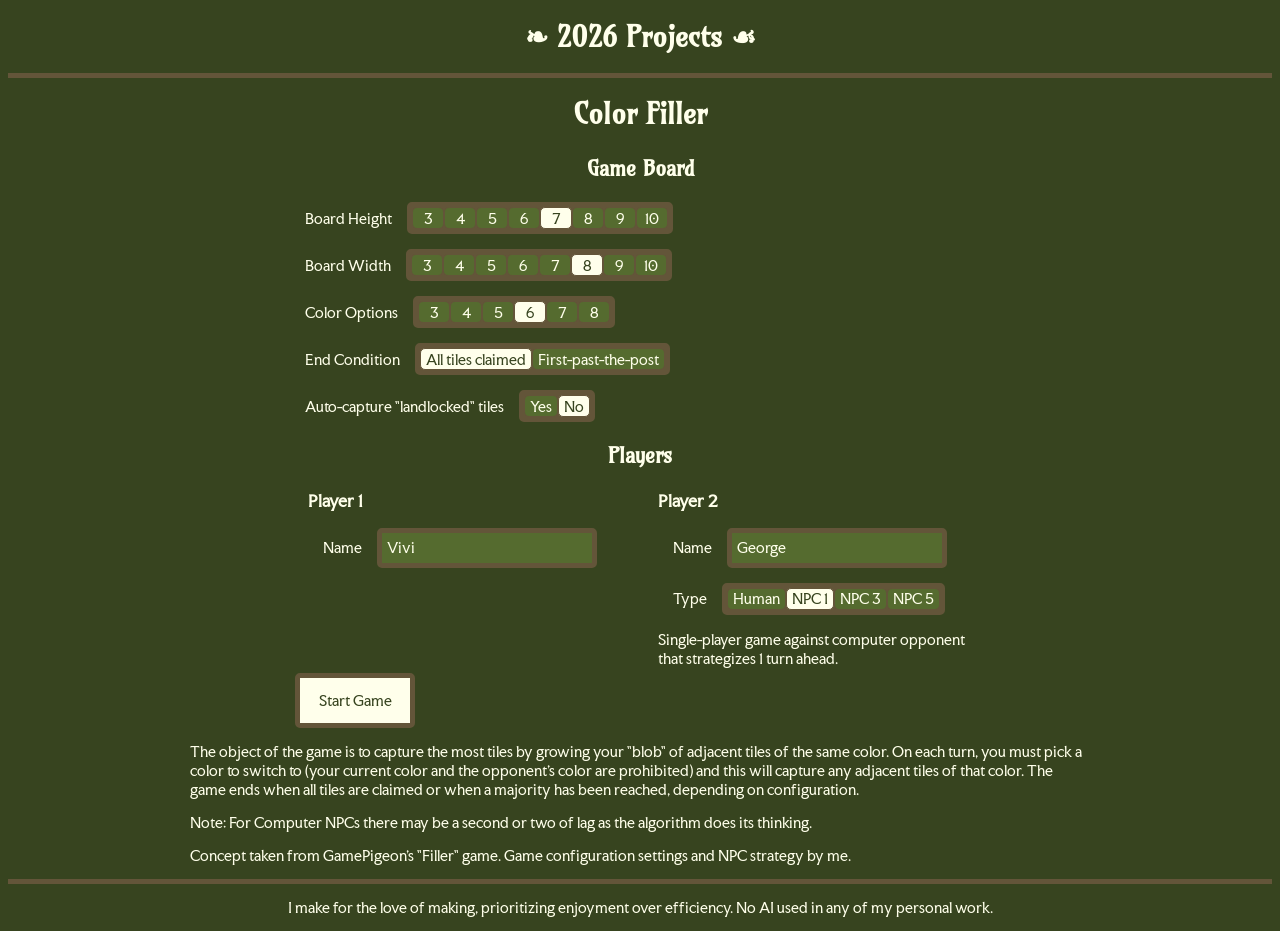
<file: index.html>
<!DOCTYPE html>
<meta charset="utf-8">

<head>
    <link rel="stylesheet" href="styles.css">
    <script type="module" src="filler.js"></script> 
    <title>Color Filler Game</title>
    <link rel="preconnect" href="https://fonts.googleapis.com">
    <link rel="preconnect" href="https://fonts.gstatic.com" crossorigin>
    <link href="https://fonts.googleapis.com/css2?family=Amarante&family=Faculty+Glyphic&display=swap" rel="stylesheet">

</head>

<body>
    <div id="navbar">
        <div id="site-name">
            <a href='https://bitternbonnet.github.io/project-portfolio'>
                <h1>❧ 2026 Projects ☙</h1>
            </a>
        </div>
    </div>
    <hr>
    <h1>Color Filler</h1>
    <div id="main-content"></div>
    <div id="notes">
        <p>
            The object of the game is to capture the most tiles by growing your "blob" of adjacent tiles of the same color. On each turn, you must pick a color to switch to (your current color and the opponent's color are prohibited) and this will capture any adjacent tiles of that color. The game ends when all tiles are claimed or when a majority has been reached, depending on configuration. 
        </p>
        <p>
            Note: For Computer NPCs there may be a second or two of lag as the algorithm does its thinking. 
        </p>
        <p>
            Concept taken from GamePigeon's "Filler" game. Game configuration settings and NPC strategy by me. 
        </p>
    </div>
    <hr>
    <div class="footer">
        <p>I make for the love of making, prioritizing enjoyment over efficiency. No AI used in any of my personal work.</p>
    </div>
</body>
</file>
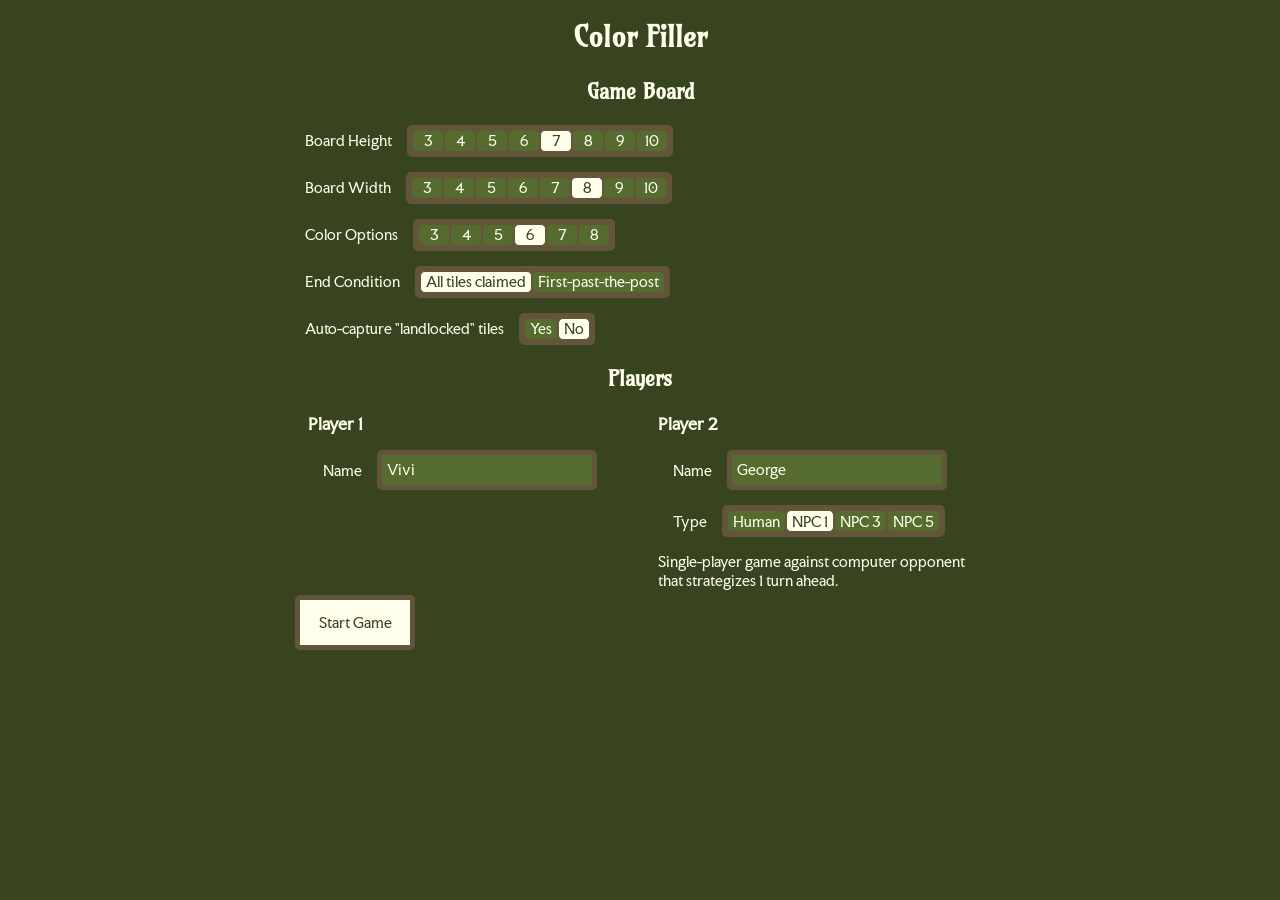
<file: game.html>
<!DOCTYPE html>
<meta charset="utf-8">

<head>
    <link rel="stylesheet" href="styles.css">
    <script type="module" src="filler.js"></script> 
    <title>Color Filler Game</title>
    <link rel="preconnect" href="https://fonts.googleapis.com">
    <link rel="preconnect" href="https://fonts.gstatic.com" crossorigin>
    <link href="https://fonts.googleapis.com/css2?family=Amarante&family=Faculty+Glyphic&display=swap" rel="stylesheet">

</head>

<body>
    <h1>Color Filler</h1>
    <div id="main-content"></div>
</body>
</file>
<file: styles.css>
#game-state-container{
    display: flex;
    justify-content: center;
}

h1 {
 text-align: center;
}

.game-grid-row{
    display: flex;
    border-radius: 0px !important;
}

.game-grid-tile {
    height: 40px;
    width: 40px;
    border-radius: 0px !important;
}

.player {
    border-width: 10px;
    border-radius: 10px;
    border-style: double;
    margin: 35px;
    padding: 10px;
    width: 125px;
}

.current-player {
    border-width: 20px;
    border-radius: 20px;
    border-style: double;
}

#color-container {
    display: flex;
    justify-content: center;
}

.color-button {
    height: 50px;
    width: 50px;
    margin: 10px;
}

.occupied {
    outline-style: solid;
    outline-width: 10px;
    outline-color: rgb(55, 68, 31);
    outline-offset: -8px;
}

#game-over{
    text-align: center;
    justify-content: center;
}

.button {
    padding: 5px;
    margin: 5px;
    background-color:rgb(255, 255, 235) ;
    border: 5px solid rgb(99, 85, 57);
    color: rgb(55, 68, 31);
    width: 100px;
    height: 35px;
    align-content: center;
    text-align: center;
    border-radius: 5px;
}

#notes {
    width: 900px;
    margin: auto;
}

#game-over .button {
    margin-left: auto;
    margin-right: auto;
}

#configuration-container {
    width: 700px;
    margin: auto;
}

.configuration-input {
    display: flex;
    margin: 15px;
}

.configuration-input .label {
    padding-right: 15px;
    align-content: center;
}

.configuration-input .number-selector {
    width: min-content;
    text-align: center;
    border: 5px solid rgb(99, 85, 57);
    background-color: rgb(99, 85, 57);
    display: flex;
}

.configuration-input .number-selector .number-selector-option {
    width: 30px;
    height: 20px;
    align-content: center;
    border: 1px solid  rgb(99, 85, 57);
    background-color:  darkolivegreen;
}

.number-selector-option.selected {
    background-color:rgb(255, 255, 235) !important;
    color: rgb(55, 68, 31) !important;
}

#player-configuration-container {
    display: flex;
}

.player-configuration {
    width: 45%;
    margin-left: auto;
    margin-right: auto;
}

.configuration-input .string-selector {
    text-align: center;
    border: 5px solid rgb(99, 85, 57);
    display: flex;
    background-color: rgb(99, 85, 57);
}

.configuration-input .string-selector .string-selector-option {
    padding-left: 5px;
    padding-right: 5px;
    height: 20px;
    align-content: center;
    border: 1px solid  rgb(99, 85, 57);
    background-color:  darkolivegreen;
}

.string-selector-option.selected {
    background-color:rgb(255, 255, 235) !important;
    color: rgb(55, 68, 31) !important;
}

.text-field {
    background-color: darkolivegreen;
    width: 200px;
    height: 20px;
    border: 5px solid rgb(99, 85, 57);
    padding: 5px;
}

div {
    border-radius: 5px;
}

body {
    background-color: rgb(55, 68, 31);
    color:rgb(255, 255, 235);

    font-family: "Faculty Glyphic", serif;
    font-size: 14px;
}

h1, h2 {
    font-family: 'Amarante', "Faculty Glyphic", Verdana, sans-serif;
    text-align: center;
}

h2 {
    padding: 5px;
    margin: 0px;
}

hr {
    height: 5px;
    border-width: 0px;
    background-color: rgb(99, 85, 57);
}

a {
  color: inherit; 
  text-decoration: inherit; 
  height: 100%;
}

.project-card img {
    width: 12vw !important;
    aspect-ratio: 1;
}

.main-content img {
    width: 35vw !important;
    aspect-ratio: 0.66667;
}

.side-content img {
    width: 100% !important;
    aspect-ratio: 0.66667;
}

.project-card-collection {
    gap: 2%;
}

.card-collection {
    display: flex;
    margin-left: 2%;
    margin-right: 2%;
}

.card {
    flex: 1;
    border-width: 10px;
    border-color: rgb(99, 85, 57);
    border-radius: 5px;
    border-style: double;
    background-color: darkolivegreen;
    padding: 5px;
    margin: 5px;
    display: flex;
    height: 100%;
    gap: 2%;
}

.card-content-column {
    padding: 5px;
    margin: 5px;
}

.card-content-column img {
    width: min-content;
}

.main-content {
    flex: 3;
}

.side-content {
    flex: 1;
    height: 50%;
    padding-top: 12%;
}   

.footer {
    text-align: center;
}

#main-fashion-content {
    width: 100%;
}

.amarante-regular {
  font-family: "Amarante", serif;
  font-weight: 400;
  font-style: normal;
}

.faculty-glyphic-regular {
  font-family: "Faculty Glyphic", sans-serif;
  font-weight: 400;
  font-style: normal;
}
</file>
